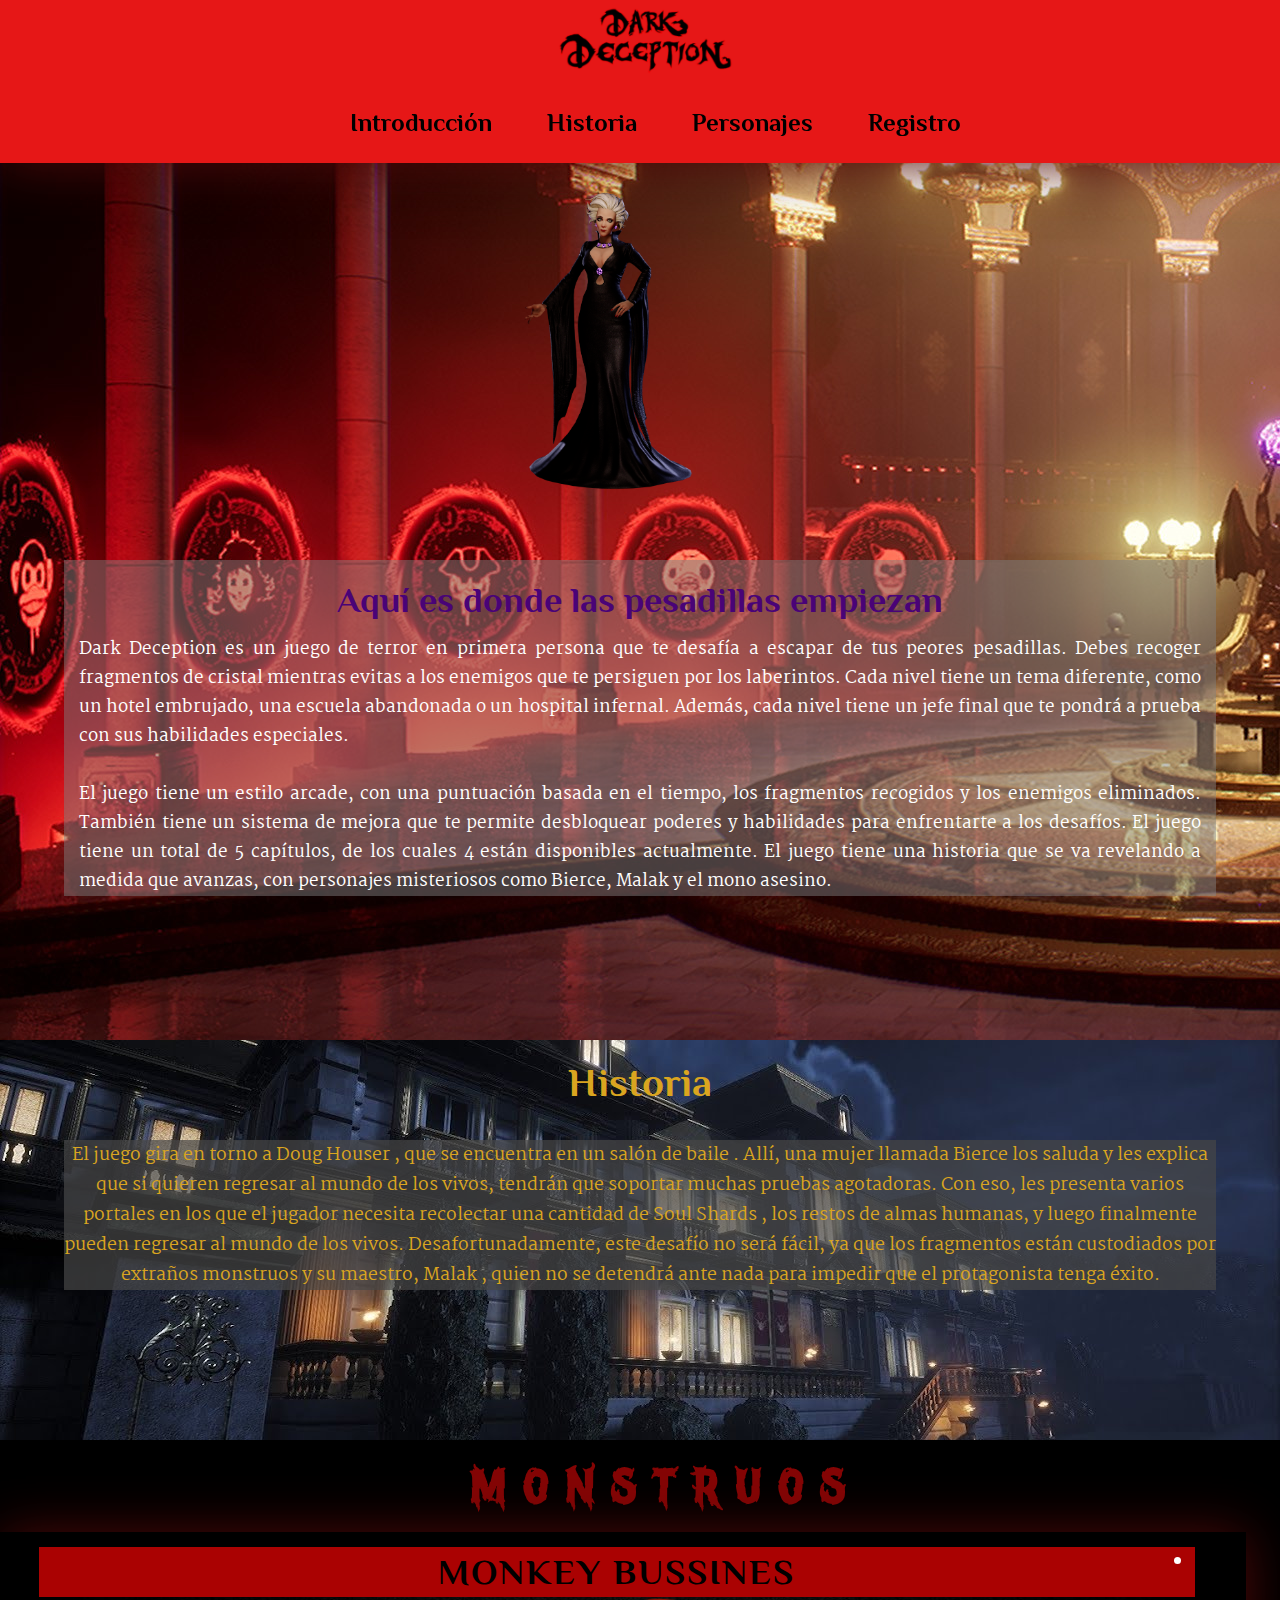
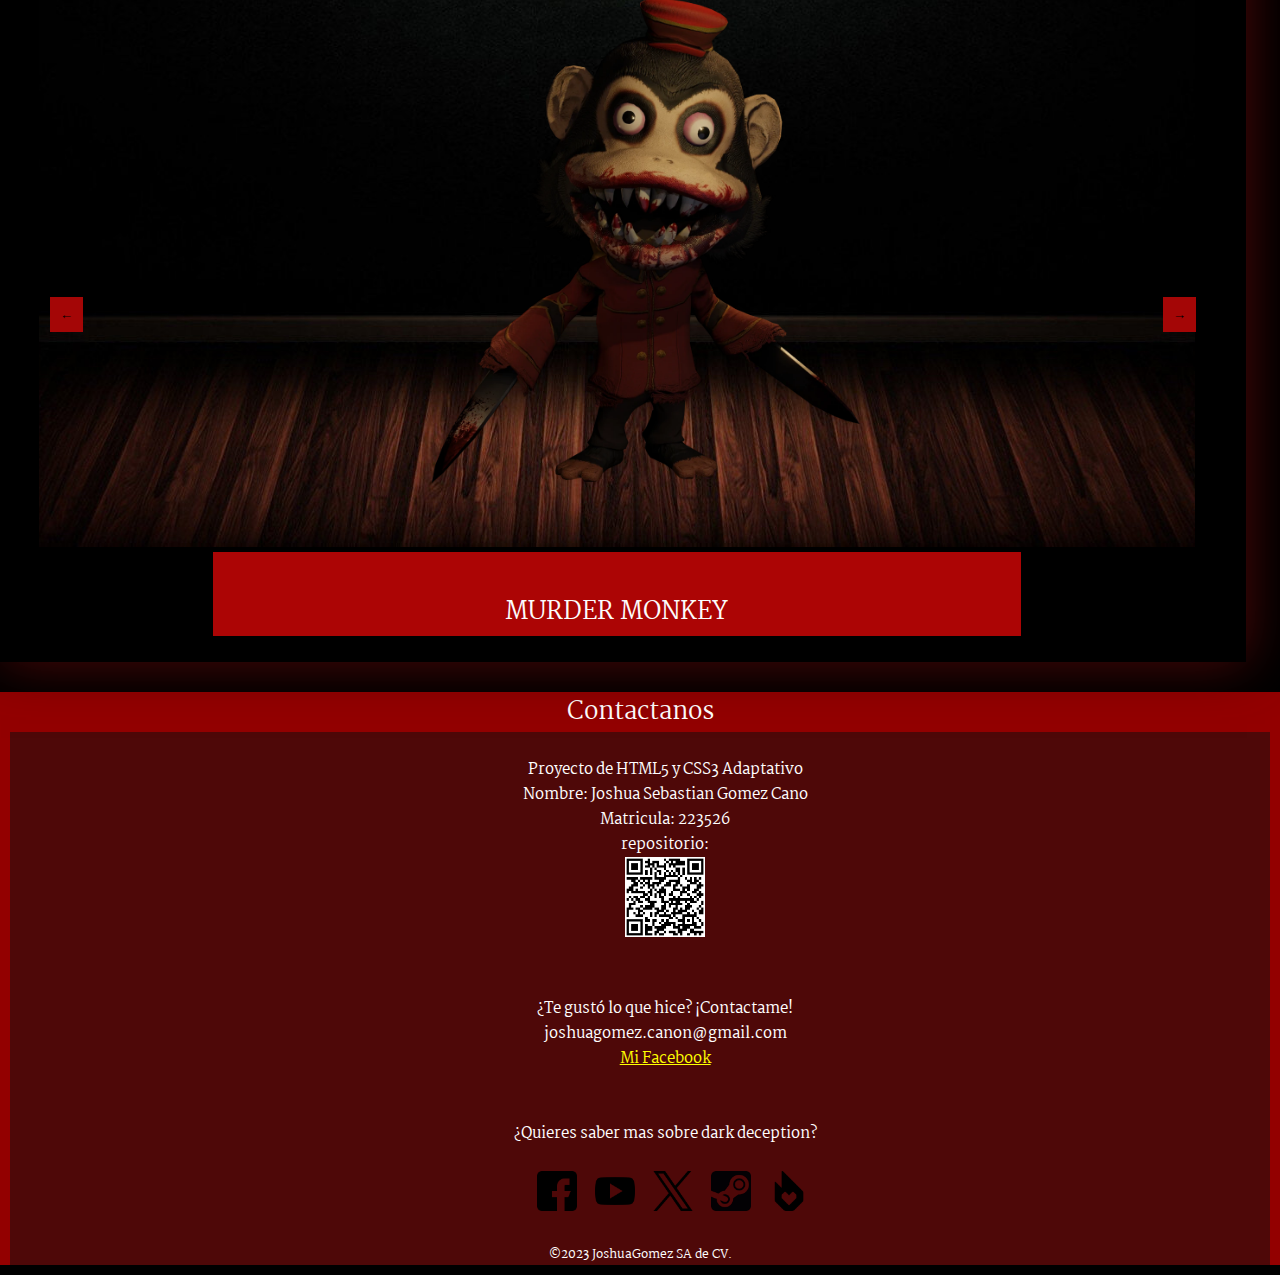
<file: index.html>
<!DOCTYPE html>
<html lang="en">
<head>
    <meta charset="UTF-8">
    <meta name="viewport" content="width=device-width, initial-scale=1.0">
    <link rel="stylesheet" href="css/estilo.css">
    <title>Proyecto DARK DECEPTION</title>
</head>
<body>
    <!--------------------------HEADER--------------------------->
    <header>
        <section id="logo">
            <a href="index.html"><img src="imagenes/logo/logo.png" alt="logo" ></a>
        </section>
        <section id="menu">
            <ul>
                <a href="#">Introducción</a>
                <a href="#info-h">Historia</a>
                <a href="#monstruos">Personajes</a>
                <a href="Login.password.hash/index.php">Registro</a>
            </ul>
        </section>
    </header>
    <!----------------------INTRO-->
    <div id="espacio"></div>
    <div id="personaje">
            <img src="imagenes/Bierce/Bierce.png" alt="bierce">
        </div>
    <section id="fondo">
    <section id="intro">
        
        <div class="intro-info">
            <h2>Aquí es donde las pesadillas empiezan</h2>
            <p class="texto-info"> Dark Deception es un juego de terror en primera persona que te desafía a escapar de tus peores pesadillas. Debes recoger fragmentos de cristal  mientras evitas a los enemigos que te persiguen por los laberintos. Cada nivel tiene un tema diferente, como un hotel embrujado, una escuela abandonada o un hospital infernal. Además, cada nivel tiene un jefe final que te pondrá a prueba con sus habilidades especiales.
                <br><br>
                El juego tiene un estilo arcade, con una puntuación basada en el tiempo, los fragmentos recogidos y los enemigos eliminados. También tiene un sistema de mejora que te permite desbloquear poderes y habilidades para enfrentarte a los desafíos. El juego tiene un total de 5 capítulos, de los cuales 4 están disponibles actualmente. El juego tiene una historia que se va revelando a medida que avanzas, con personajes misteriosos como Bierce, Malak y el mono asesino.</p>
        </div>
    </section>
    </section>
    <!-------------------------INFO HISTORIA---------->
    <section id="info-h">
        <article>
            <h3>Historia</h3>
            <p>El juego gira en torno a Doug Houser , que se encuentra en un salón de baile . Allí, una mujer llamada Bierce los saluda y les explica que si quieren regresar al mundo de los vivos, tendrán que soportar muchas pruebas agotadoras. Con eso, les presenta varios portales en los que el jugador necesita recolectar una cantidad de Soul Shards , los restos de almas humanas, y luego finalmente pueden regresar al mundo de los vivos. Desafortunadamente, este desafío no será fácil, ya que los fragmentos están custodiados por extraños monstruos y su maestro, Malak , quien no se detendrá ante nada para impedir que el protagonista tenga éxito.</p>
        </article>
    </section>
        <!-----------------------CARRUSEL----------------------------->
        <section id="espacio-carrusel">
            <h2 id="monstruos">MONSTRUOS</h2>

        <div id="carrusel">
            <ul class="slider" id="slider">

                <li id="pag-1">
                    <div class="titulo-capitulo"><h2>MONKEY BUSSINES</h2></div><br>

                    <a href="personajes/index1.html" class="boton-inf" style="text-decoration: none;"><div class="inf"><p>MURDER MONKEY</p></div></a>

                    <div class="imagen-personaje">
                        <img id="chango" src="imagenes/capitulo 1/MurderMonkey.png" width="" alt="">
                    </div>
                    
                </li>
                <li id="pag-1">
                    <div class="titulo-capitulo"><h2>ELEMENTARY EVIL</h2></div>
                    <a href="personajes/index2.html" class="boton-inf"><div class="inf"><p>AGATHA</p></div></a>
                    <div class="imagen-personaje">
                        <img id="chango" src="imagenes/capitulo 2/Agatha_1.png" width="" alt=""></div>
                        
                    
                </li>
                <li id="pag-1">
                    <div class="titulo-capitulo"><h2>DEADLY DECADENCE</h2></div>
                    <a href="personajes/index3.html" class="boton-inf"><div class="inf"><p>GOLDEN WATCHER</p></div></a>
                    <div class="imagen-personaje">
                    <img id="chango" src="imagenes/capitulo 3/gold-watcher.png" alt="">
                    </div>
                </li>

                <li id="pag-1">
                    <div class="titulo-capitulo"><h2>STRANGE SEWERS</h2></div>
                    <a href="personajes/index4.html" class="boton-inf"><div class="inf"><p>DUKIE</p></div></a>
                    <div class="imagen-personaje">
                        <img id="chango" src="imagenes/capitulo 4/dread-ducky.png" width="" alt="">
                    </div>
                    
                </li>
                <li id="pag-1">
                    <div class="titulo-capitulo"><h2>CRAZY CARNEVIL</h2></div>
                    <a href="personajes/index5.html" class="boton-inf"><div class="inf"><p>GREMLIN</p></div></a>
                    <div class="imagen-personaje">
                        <img id="chango" src="imagenes/capitulo 5/clown.png" width="" alt="">
                    </div>
                    
                </li>
                <li id="pag-1">
                    <div class="titulo-capitulo"><h2>TORMENT THERAPY</h2></div>
                    <a href="personajes/index6.html" class="boton-inf"><div class="inf"><p>REAPER NURSE</p></div></a>
                    <div class="imagen-personaje">
                        <img id="chango" src="imagenes/capitulo 6/AnyConv.com__Reaper_Nurse.png" width="" alt="">
                    </div>
                    
                </li>
                <li id="pag-1">
                    <div class="titulo-capitulo"><h2>MASCOT MATHEM</h2></div>
                    <a href="personajes/index7.html" class="boton-inf"><div class="inf"><p>JOY JOY GANG</p></div></a>
                    <div class="imagen-personaje">
                        <img id="chango" src="imagenes/capitulo 7/AnyConv.com__Joy_Joy_Gang.png" width="" alt="">
                    </div>
                    
                </li>
                <li id="pag-1">
                    <div class="titulo-capitulo"><h2>BEARLY BURIED</h2></div>
                    <a href="personajes/index8.html" class="boton-inf"><div class="inf"><p>MAMA BEAR</p></div></a>
                    <div class="imagen-personaje">
                        <img id="chango" src="imagenes/capitulo 8/AnyConv.com__Mama_Bear_(Teddies).png" width="" alt="">
                    </div>
                    
                </li>
                <li id="pag-1">
                    <div class="titulo-capitulo"><h2>HOLLIDAY HORROR</h2></div>
                    <a href="personajes/index9.html" class="boton-inf"><div class="inf"><p>MANEQUINS</p></div></a>
                    <div class="imagen-personaje">
                        <img id="chango" src="imagenes/capitulo 9/AnyConv.com__RedOnesFirstLook.png" width="" alt="">
                    </div>
                </li>
            </ul>
          
            <button class="boton izquierda" onclick="moverIzquierda()">←</button>
            <button class="boton derecha" onclick="moverDerecha()">→</button>
          </div>
          </section>
        <!------------------------------------------------------>
    </section>
    <footer>
        <div id="contactanos">Contactanos</div>
        <aside>
        <div id="div1">
            Proyecto de HTML5 y CSS3 Adaptativo <br>
            Nombre: Joshua Sebastian Gomez Cano <br>
            Matricula: 223526<br>repositorio:<br>
            <img src="imagenes/qr/qr.png" style="height: 80px; ">    
        </div>

        <div id="div2">¿Te gustó lo que hice? ¡Contactame!<br>joshuagomez.canon@gmail.com<br>
            <a id="sabermas" href="https://www.facebook.com/profile.php?id=100013036541380">Mi Facebook</a>
        </div>
        <div id="div4">¿Quieres saber mas sobre dark deception? <br><br>
            <a href="https://www.facebook.com/darkdeceptiongame/?locale=es_LA"><img src="imagenes/redes/facebook.png" alt=""></a>
            <a href="https://www.youtube.com/channel/UCKPJmHJjs4cDyToUUjOLJfg"><img src="imagenes/redes/youtube.png" alt=""></a>
            <a href="https://twitter.com/DarkDeceptionDD"><img src="imagenes/redes/x.png" alt=""></a>
            <a href="https://store.steampowered.com/app/332950/Dark_Deception/?fbclid=IwAR0ZVoW0ZQwaTEEVufn8jrDLY4392aUOYki-vE_HVtSl3wrFWeRP0wgPodk"><img src="imagenes/redes/steam.png" alt=""></a>
            <a href="https://dark-deception-game.fandom.com/wiki/Dark_Deception_Wiki?fbclid=IwAR15epkOG52gafUJiSTpFF7sPjBA2c-EZcKBz1ch6Vrplyssskk2Wok0UFQ"><img src="imagenes/redes/fandom.png" alt=""></a>
        </div>
        <div id="final">©2023 JoshuaGomez SA de CV.</div>
    </aside>
    </footer>
    <script src="js/script.js"></script>
</body>
</html>
</file>
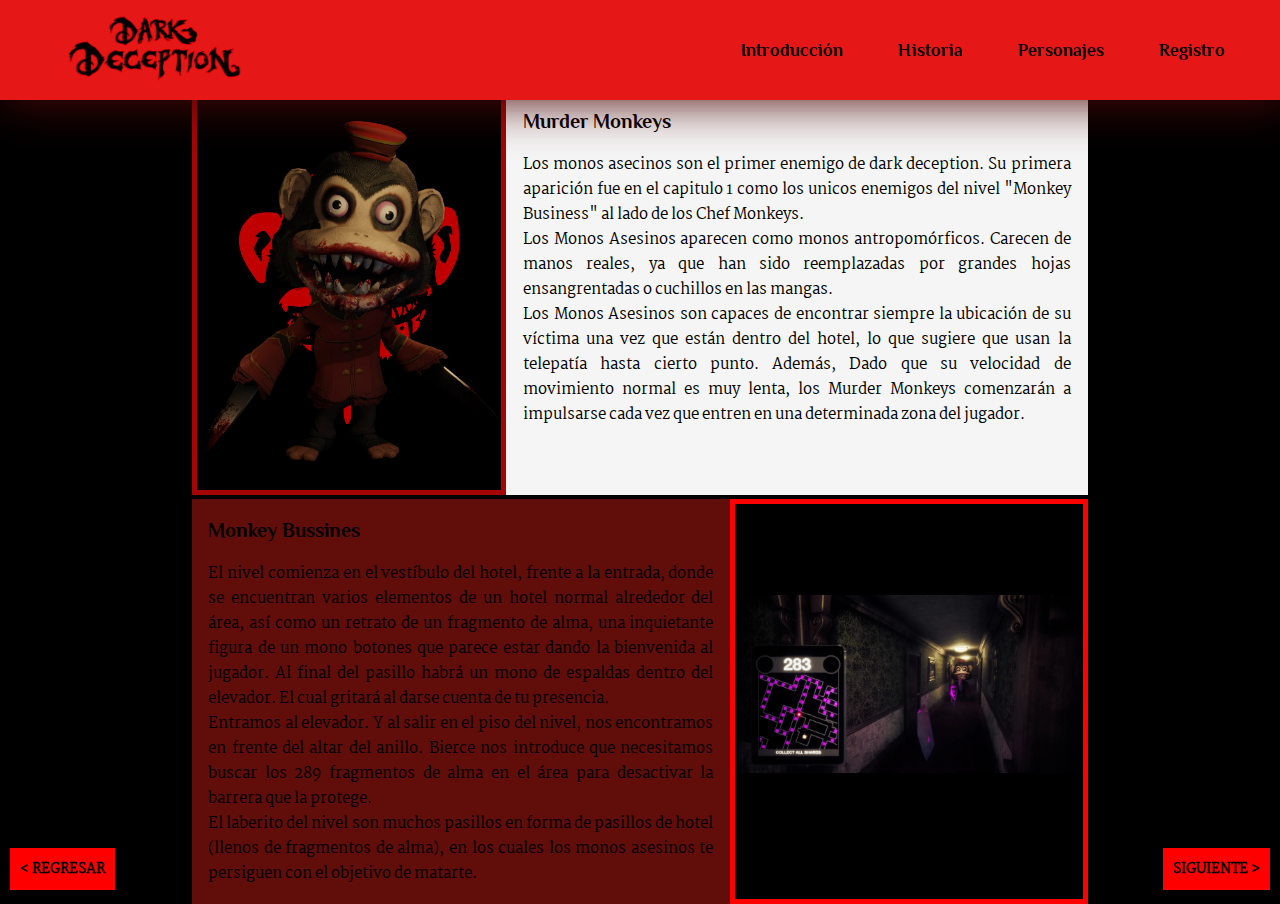
<file: personajes/index1.html>
<!DOCTYPE html>
<html lang="en">
<head>
    <meta charset="UTF-8">
    <link rel="stylesheet" href="../css/estilo2.css">
    <meta name="viewport" content="width=device-width, initial-scale=1.0">
    <title>Document</title>
</head>
<body>
    <a href="index9.html"><button id="boton-regresar">< REGRESAR</button></a>
    <a href="index2.html"><button id="boton-siguiente">SIGUIENTE ></button></a>

    <header>
        <section id="logo">
            <a href="../index.html"><img src="../imagenes/logo/logo.png" alt="logo" ></a>
        </section>
        <section id="menu">
            <ul>
                <a href="../index.html">Introducción</a>
                <a href="../index.html#info-h">Historia</a>
                <a href="../index.html#espacio-carrusel">Personajes</a>
                <a href="../Login.password.hash/index.php">Registro</a>
            </ul>
        </section>
    </header>
    <section id="area-muerta"></section>
    <section class="area-general">
        <div id="primera-parte">
            <div id="imagen1">
                <img src="../imagenes/capitulo 1/MurderMonkeyICON.png" alt="portal" id="portal">
                <img src="../imagenes/capitulo 1/MurderMonkey.png" alt="personaje" id="personaje">
            </div>
            <div id="texto1">
                <div class="texto">
                    <h3>Murder Monkeys</h3>
                    <p> Los monos asecinos son el primer enemigo de dark deception. 
                        Su primera aparición fue en el capitulo 1 como los unicos enemigos
                        del nivel "Monkey Business" al lado de los Chef Monkeys. 
                        <br>
                        Los Monos Asesinos aparecen como monos antropomórficos. Carecen de manos reales, ya que han sido reemplazadas por grandes hojas ensangrentadas o cuchillos en las mangas. 
                        <br>
                        Los Monos Asesinos son capaces de encontrar siempre la ubicación de su víctima una vez que están dentro del hotel, lo que sugiere que usan la telepatía hasta cierto punto. Además, Dado que su velocidad de movimiento normal es muy lenta, los Murder Monkeys comenzarán a impulsarse cada vez que entren en una determinada zona del jugador.
                    </p>
                </div>
            </div> 
        </div>
        <div id="segunda-parte">
            <div id="texto2">
                <div class="texto">
                    <h3>Monkey Bussines</h3>
                    <p>El nivel comienza en el vestíbulo del hotel, frente a la entrada, donde se encuentran varios elementos de un hotel normal alrededor del área, así como un retrato de un fragmento de alma, una inquietante figura de un mono botones que parece estar dando la bienvenida al jugador. Al final del pasillo habrá un mono de espaldas dentro del elevador. El cual gritará
                    al darse cuenta de tu presencia. 
                    <br>
                    Entramos al elevador. Y al salir en el piso del nivel, nos encontramos en
                    frente del altar del anillo. Bierce nos introduce que necesitamos buscar los 289 fragmentos de alma en el área para desactivar la barrera que la protege.
                    <br> 
                    El laberito del nivel son muchos pasillos en forma de pasillos de hotel (llenos de fragmentos de alma), en los cuales los monos asesinos te persiguen con el objetivo de matarte.</p>

                </div>
            </div>
            <div id="imagen2">
                <img src="../imagenes/capitulo 1/hotel.png" alt="">
            </div>
        </div>
    </section>
</body>
</html>
</file>
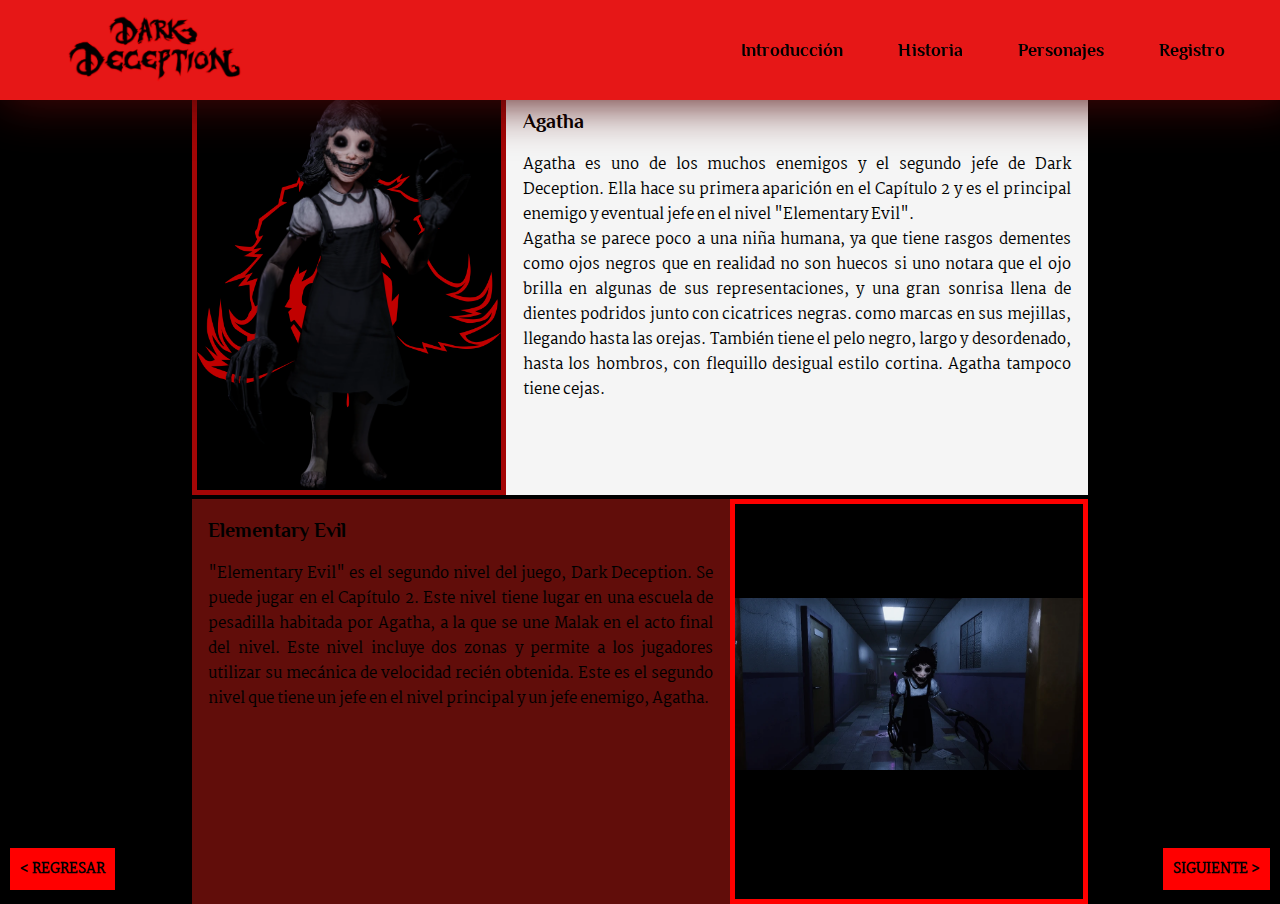
<file: personajes/index2.html>
<!DOCTYPE html>
<html lang="en">
<head>
    <meta charset="UTF-8">
    <link rel="stylesheet" href="../css/estilo2.css">
    <meta name="viewport" content="width=device-width, initial-scale=1.0">
    <title>Document</title>
</head>
<body>
    <a href="index1.html"><button id="boton-regresar">< REGRESAR </button></a>
    <a href="index3.html"><button id="boton-siguiente">SIGUIENTE ></button></a>

    <header>
        <section id="logo">
            <a href="../index.html"><img src="../imagenes/logo/logo.png" alt="logo" ></a>
        </section>
        <section id="menu">
            <ul>
                <a href="../index.html">Introducción</a>
                <a href="../index.html#info-h">Historia</a>
                <a href="../index.html#espacio-carrusel">Personajes</a>
                <a href="../Login.password.hash/index.php">Registro</a>
            </ul>
        </section>
    </header>
    <section id="area-muerta"></section>
    <section class="area-general">
        <div id="primera-parte">
            <div id="imagen1">
                <img src="../imagenes/capitulo 2/Portal_agatha_1.png" alt="">
                <img src="../imagenes/capitulo 2/Agatha_1.png" alt="">
            </div>
            <div id="texto1">
                <div class="texto">
                    <h3>Agatha</h3>
                    <p>Agatha es uno de los muchos enemigos y el segundo jefe de Dark Deception. Ella hace su primera aparición en el Capítulo 2 y es el principal enemigo y eventual jefe en el nivel "Elementary Evil".<br>
                    
                    Agatha se parece poco a una niña humana, ya que tiene rasgos dementes como ojos negros que en realidad no son huecos si uno notara que el ojo brilla en algunas de sus representaciones, y una gran sonrisa llena de dientes podridos junto con cicatrices negras. como marcas en sus mejillas, llegando hasta las orejas. También tiene el pelo negro, largo y desordenado, hasta los hombros, con flequillo desigual estilo cortina. Agatha tampoco tiene cejas.</p>
                </div>
            </div> 
        </div>
        <div id="segunda-parte">
            <div id="texto2">
                <div class="texto">
                    <h3>Elementary Evil</h3>
                    <p>"Elementary Evil" es el segundo nivel del juego, Dark Deception. Se puede jugar en el Capítulo 2. Este nivel tiene lugar en una escuela de pesadilla habitada por Agatha, a la que se une Malak en el acto final del nivel. Este nivel incluye dos zonas y permite a los jugadores utilizar su mecánica de velocidad recién obtenida. Este es el segundo nivel que tiene un jefe en el nivel principal y un jefe enemigo, Agatha.</p>
                </div>
            </div>
            <div id="imagen2">
                <img src="../imagenes/capitulo 2/elementary-evil_1.png" alt="">
            </div>
        </div>
    </section>
</body>
</html>
</file>
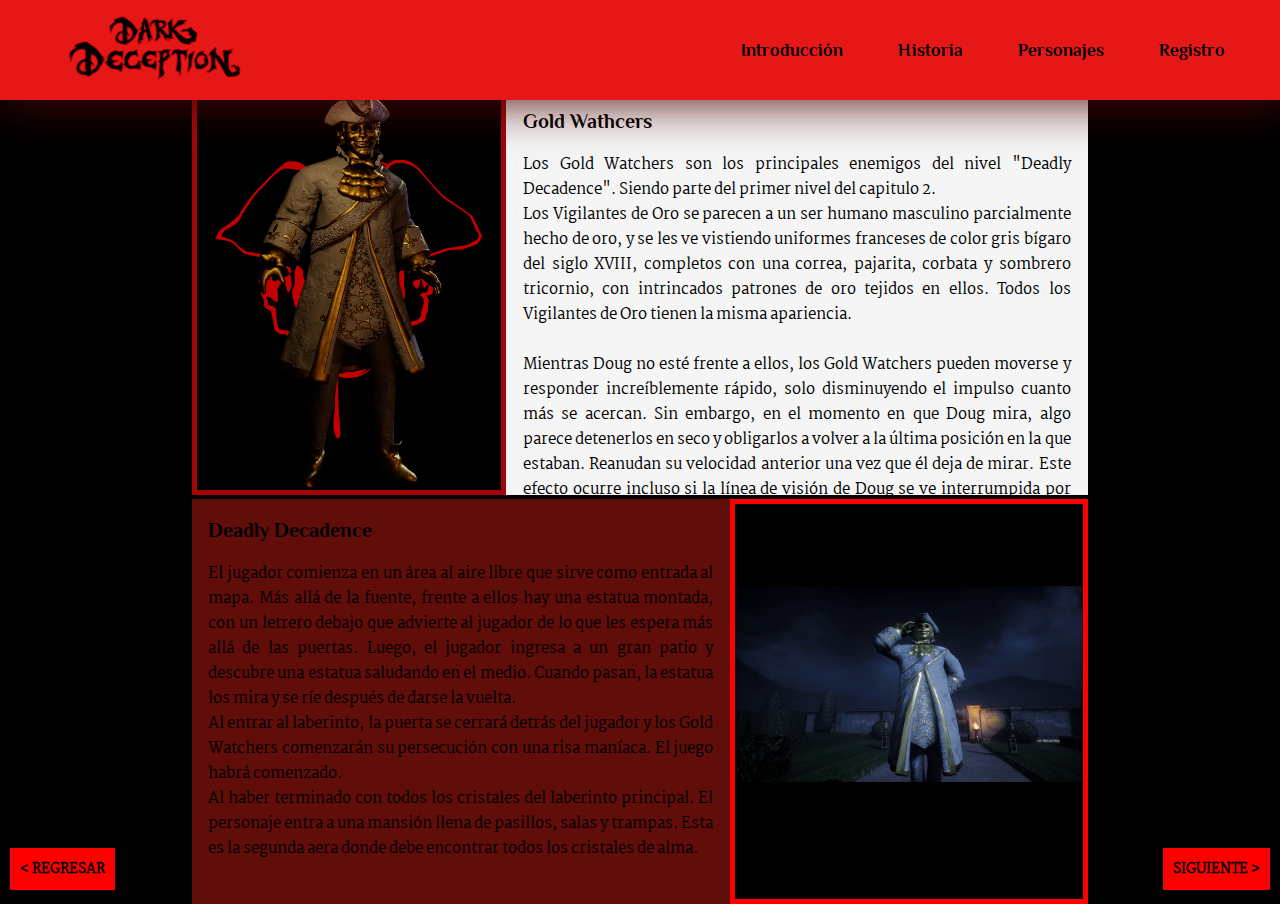
<file: personajes/index3.html>
<!DOCTYPE html>
<html lang="en">
<head>
    <meta charset="UTF-8">
    <link rel="stylesheet" href="../css/estilo2.css">
    <meta name="viewport" content="width=device-width, initial-scale=1.0">
    <title>Document</title>
</head>
<body>
    <a href="index2.html"><button id="boton-regresar">< REGRESAR </button></a>
    <a href="index4.html"><button id="boton-siguiente">SIGUIENTE ></button></a>

    <header>
        <section id="logo">
            <a href="../index.html"><img src="../imagenes/logo/logo.png" alt="logo" ></a>
        </section>
        <section id="menu">
            <ul>
                <a href="../index.html">Introducción</a>
                <a href="../index.html#info-h">Historia</a>
                <a href="../index.html#espacio-carrusel">Personajes</a>
                <a href="../Login.password.hash/index.php">Registro</a>
            </ul>
        </section>
    </header>
    <section id="area-muerta"></section>
    <section class="area-general">
        <div id="primera-parte">
            <div id="imagen1">
                <img src="../imagenes/capitulo 3/portal-statue-adapt.png" alt="">
                <img src="../imagenes/capitulo 3/gold-watcher.png">
            </div>
            <div id="texto1">
                <div class="texto">
                    <h3>Gold Wathcers</h3>
                    <p>Los Gold Watchers son los principales enemigos del nivel "Deadly Decadence". Siendo parte del primer nivel del capitulo 2.
                    <br>
                    Los Vigilantes de Oro se parecen a un ser humano masculino parcialmente hecho de oro, y se les ve vistiendo uniformes franceses de color gris bígaro del siglo XVIII, completos con una correa, pajarita, corbata y sombrero tricornio, con intrincados patrones de oro tejidos en ellos.
                    Todos los Vigilantes de Oro tienen la misma apariencia.<br>
                    <br>
                    Mientras Doug no esté frente a ellos, los Gold Watchers pueden moverse y responder increíblemente rápido, solo disminuyendo el impulso cuanto más se acercan. Sin embargo, en el momento en que Doug mira, algo parece detenerlos en seco y obligarlos a volver a la última posición en la que estaban. Reanudan su velocidad anterior una vez que él deja de mirar. Este efecto ocurre incluso si la línea de visión de Doug se ve interrumpida por una pared u otro obstáculo.
                    </div>
            </div> 
        </div>
        <div id="segunda-parte">
            <div id="texto2">
                <div class="texto">
                    <h3>Deadly Decadence</h3>
                    <p> El jugador comienza en un área al aire libre que sirve como entrada al mapa. Más allá de la fuente, frente a ellos hay una estatua montada, con un letrero debajo que advierte al jugador de lo que les espera más allá de las puertas.
                    Luego, el jugador ingresa a un gran patio y descubre una estatua saludando en el medio. Cuando pasan, la estatua los mira y se ríe después de darse la vuelta.
                <br>
                Al entrar al laberinto, la puerta se cerrará detrás del jugador y los Gold Watchers comenzarán su persecución con una risa maníaca. El juego habrá comenzado.
                <br>
                Al haber terminado con todos los cristales del laberinto principal. El personaje entra a una mansión llena de pasillos, salas y trampas. Esta es la segunda aera donde debe encontrar todos los cristales de alma.</p>
                </div>
            </div>
            <div id="imagen2">
                <img src="../imagenes/capitulo 3/gold-watcher-intro.png" alt="">
            </div>
        </div>
    </section>
</body>
</html>
</file>
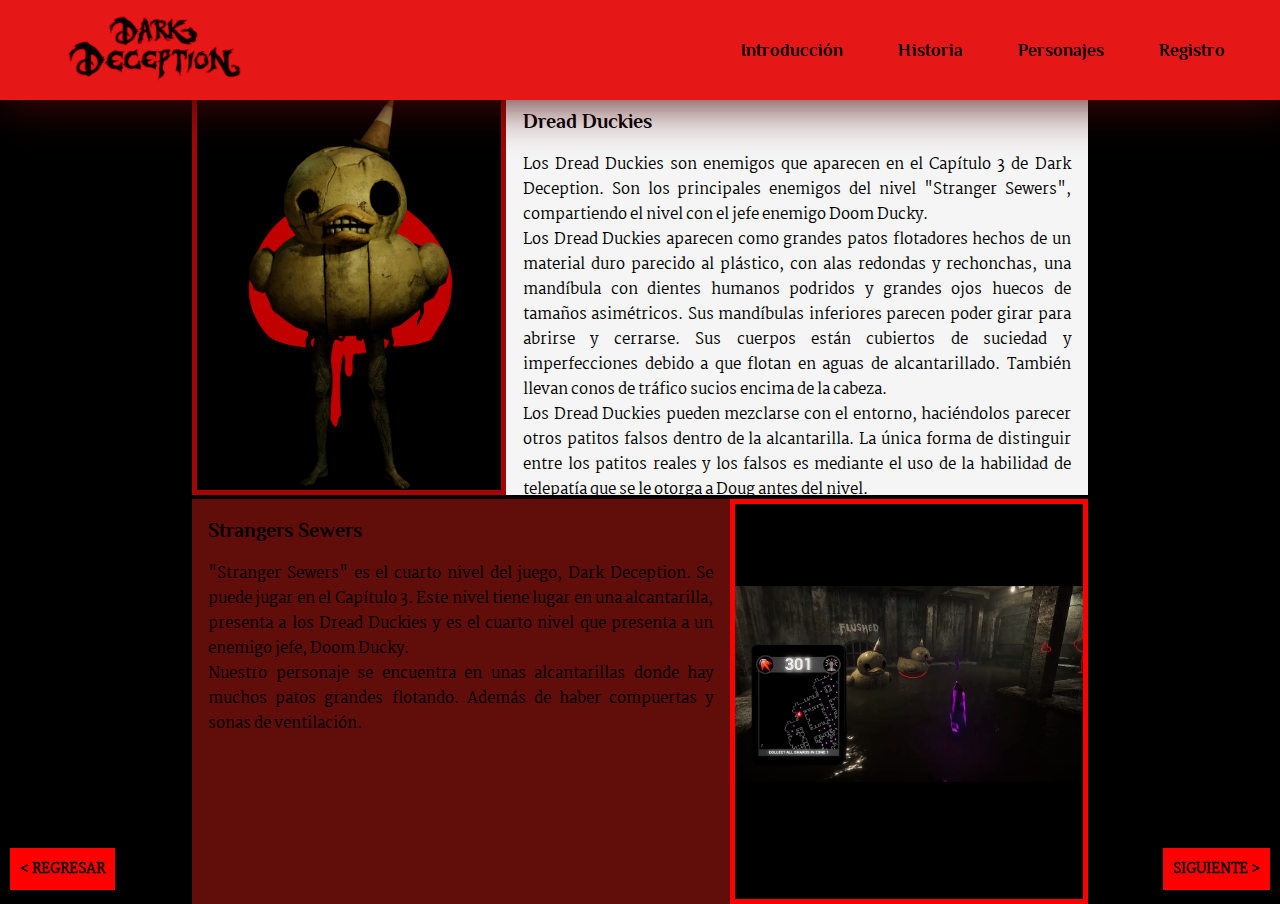
<file: personajes/index4.html>
<!DOCTYPE html>
<html lang="en">
<head>
    <meta charset="UTF-8">
    <link rel="stylesheet" href="../css/estilo2.css">
    <meta name="viewport" content="width=device-width, initial-scale=1.0">
    <title>Document</title>
</head>
<body>
    <a href="index3.html"><button id="boton-regresar">< REGRESAR </button></a>
    <a href="index5.html"><button id="boton-siguiente">SIGUIENTE ></button></a>

    <header>
        <section id="logo">
            <a href="../index.html"><img src="../imagenes/logo/logo.png" alt="logo" ></a>
        </section>
        <section id="menu">
            <ul>
                <a href="../index.html">Introducción</a>
                <a href="../index.html#info-h">Historia</a>
                <a href="../index.html#espacio-carrusel">Personajes</a>
                <a href="../Login.password.hash/index.php">Registro</a>
            </ul>
        </section>
    </header>
    <section id="area-muerta"></section>
    <section class="area-general">
        <div id="primera-parte">
            <div id="imagen1">
                <img src="../imagenes/capitulo 4/portal-ducky-adapt.png" alt="">
                <img src="../imagenes/capitulo 4/dread-ducky.png" alt="">
            </div>
            <div id="texto1">
                <div class="texto">
                    <h3>Dread Duckies</h3>
                    <p> Los Dread Duckies son enemigos que aparecen en el Capítulo 3 de Dark Deception. Son los principales enemigos del nivel "Stranger Sewers", compartiendo el nivel con el jefe enemigo Doom Ducky.
                        <br>
                        Los Dread Duckies aparecen como grandes patos flotadores hechos de un material duro parecido al plástico, con alas redondas y rechonchas, una mandíbula con dientes humanos podridos y grandes ojos huecos de tamaños asimétricos. Sus mandíbulas inferiores parecen poder girar para abrirse y cerrarse. Sus cuerpos están cubiertos de suciedad y imperfecciones debido a que flotan en aguas de alcantarillado. También llevan conos de tráfico sucios encima de la cabeza.
                        <br>
                        Los Dread Duckies pueden mezclarse con el entorno, haciéndolos parecer otros patitos falsos dentro de la alcantarilla. La única forma de distinguir entre los patitos reales y los falsos es mediante el uso de la habilidad de telepatía que se le otorga a Doug antes del nivel.
                    </p>
                </div>
            </div> 
        </div>
        <div id="segunda-parte">
            <div id="texto2">
                <div class="texto">
                    <h3>Strangers Sewers</h3>
                    <p>"Stranger Sewers" es el cuarto nivel del juego, Dark Deception. Se puede jugar en el Capítulo 3. Este nivel tiene lugar en una alcantarilla, presenta a los Dread Duckies y es el cuarto nivel que presenta a un enemigo jefe, Doom Ducky.
                        <br>
                    Nuestro personaje se encuentra en unas alcantarillas donde hay muchos
                    patos grandes flotando. Además de haber compuertas y sonas de ventilación. 
                    </p>
                </div>
            </div>
            <div id="imagen2">
                <img src="../imagenes/capitulo 4/dread-ducky-zone1.png" alt="">
            </div>
        </div>
    </section>
</body>
</html>
</file>
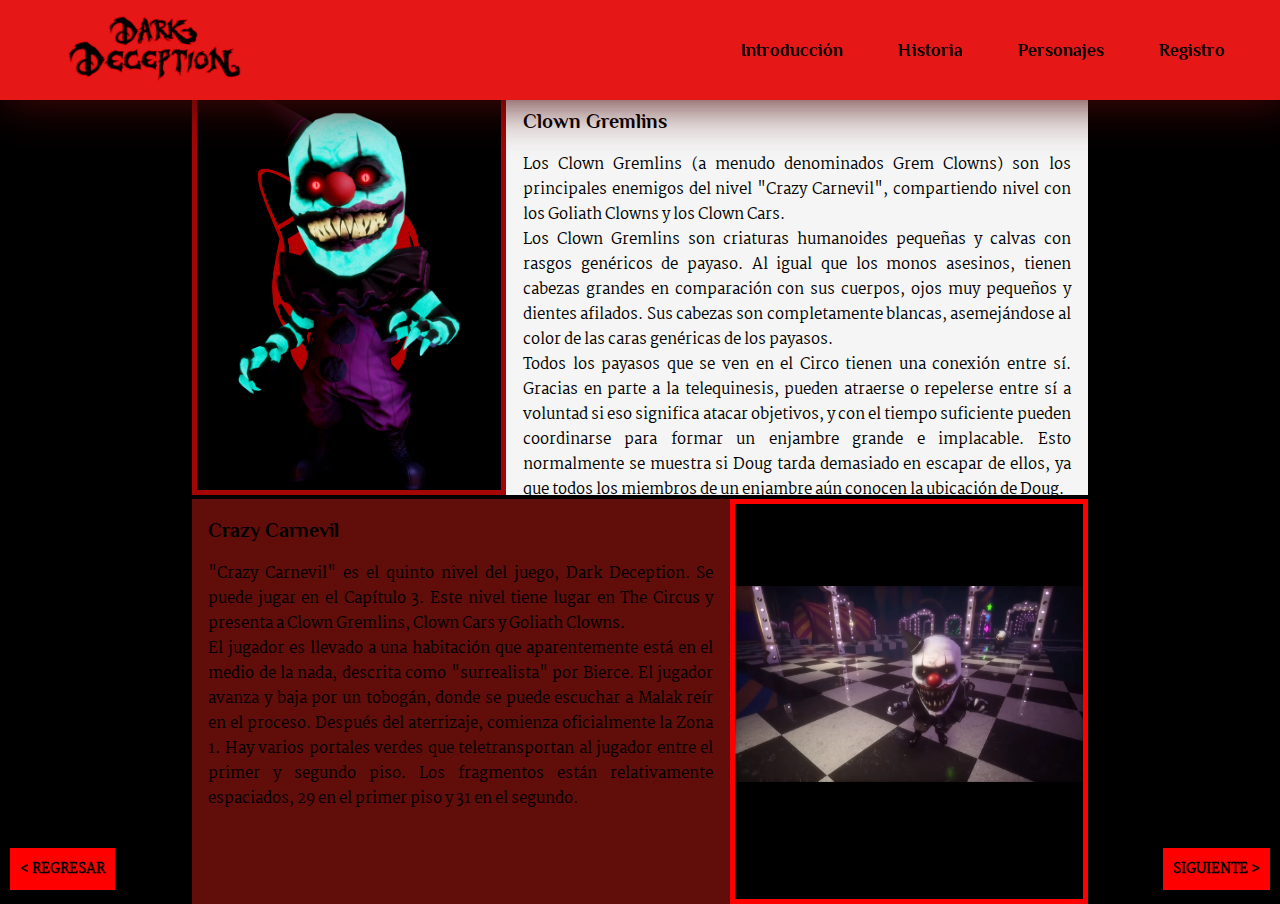
<file: personajes/index5.html>
<!DOCTYPE html>
<html lang="en">
<head>
    <meta charset="UTF-8">
    <link rel="stylesheet" href="../css/estilo2.css">
    <meta name="viewport" content="width=device-width, initial-scale=1.0">
    <title>Document</title>
</head>
<body>
    <a href="index4.html"><button id="boton-regresar">< REGRESAR </button></a>
    <a href="index6.html"><button id="boton-siguiente">SIGUIENTE ></button></a>

    <header>
        <section id="logo">
            <a href="../index.html"><img src="../imagenes/logo/logo.png" alt="logo" ></a>
        </section>
        <section id="menu">
            <ul>
                <a href="../index.html">Introducción</a>
                <a href="../index.html#info-h">Historia</a>
                <a href="../index.html#espacio-carrusel">Personajes</a>
                <a href="../Login.password.hash/index.php">Registro</a>
            </ul>
        </section>
    </header>
    <section id="area-muerta"></section>
    <section class="area-general">
        <div id="primera-parte">
            <div id="imagen1">
                <img src="../imagenes/capitulo 5/AnyConv.com__Pause_gremclown_head_adapt.png" alt="">
                <img src="../imagenes/capitulo 5/clown-gremlin-28nightmare-skin-29.png" alt="">
            </div>
            <div id="texto1">
                <div class="texto">
                    <h3>Clown Gremlins</h3>
                    <p>Los Clown Gremlins (a menudo denominados Grem Clowns) son  los principales enemigos del nivel "Crazy Carnevil", compartiendo nivel con los Goliath Clowns y los Clown Cars.<br>Los Clown Gremlins son criaturas humanoides pequeñas y calvas con rasgos genéricos de payaso. Al igual que los monos asesinos, tienen cabezas grandes en comparación con sus cuerpos, ojos muy pequeños y dientes afilados. Sus cabezas son completamente blancas, asemejándose al color de las caras genéricas de los payasos.
                        <br>
                    Todos los payasos que se ven en el Circo tienen una conexión entre sí. Gracias en parte a la telequinesis, pueden atraerse o repelerse entre sí a voluntad si eso significa atacar objetivos, y con el tiempo suficiente pueden coordinarse para formar un enjambre grande e implacable. Esto normalmente se muestra si Doug tarda demasiado en escapar de ellos, ya que todos los miembros de un enjambre aún conocen la ubicación de Doug.
                </div>
            </div> 
        </div>
        <div id="segunda-parte">
            <div id="texto2">
                <div class="texto">
                    <h3>Crazy Carnevil</h3>
                    <p>"Crazy Carnevil" es el quinto nivel del juego, Dark Deception. Se puede jugar en el Capítulo 3. Este nivel tiene lugar en The Circus y presenta a Clown Gremlins, Clown Cars y Goliath Clowns.<br>
                    
                    El jugador es llevado a una habitación que aparentemente está en el medio de la nada, descrita como "surrealista" por Bierce. El jugador avanza y baja por un tobogán, donde se puede escuchar a Malak reír en el proceso. Después del aterrizaje, comienza oficialmente la Zona 1. Hay varios portales verdes que teletransportan al jugador entre el primer y segundo piso. Los fragmentos están relativamente espaciados, 29 en el primer piso y 31 en el segundo.
                    </p>
                </div>
            </div>
            <div id="imagen2">
                <img src="../imagenes/capitulo 5/zona1.png" alt="">
            </div>
        </div>
    </section>
</body>
</html>
</file>
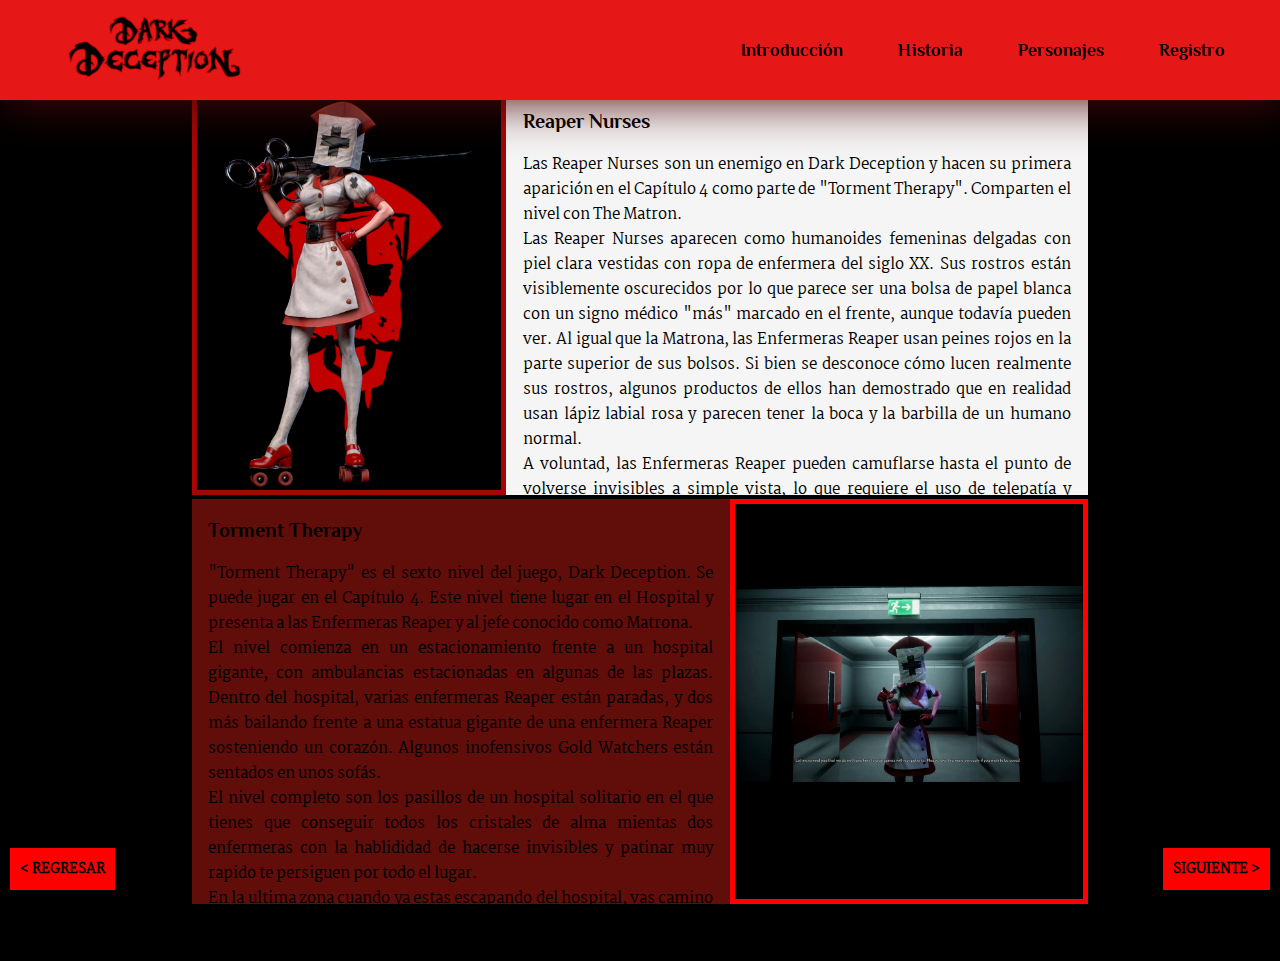
<file: personajes/index6.html>
<!DOCTYPE html>
<html lang="en">
<head>
    <meta charset="UTF-8">
    <link rel="stylesheet" href="../css/estilo2.css">
    <meta name="viewport" content="width=device-width, initial-scale=1.0">
    <title>Document</title>
</head>
<body>
    <a href="index5.html"><button id="boton-regresar">< REGRESAR </button></a>
    <a href="index7.html"><button id="boton-siguiente">SIGUIENTE ></button></a>

    <header>
        <section id="logo">
            <a href="../index.html"><img src="../imagenes/logo/logo.png" alt="logo" ></a>
        </section>
        <section id="menu">
            <ul>
                <a href="../index.html">Introducción</a>
                <a href="../index.html#info-h">Historia</a>
                <a href="../index.html#espacio-carrusel">Personajes</a>
                <a href="../Login.password.hash/index.php">Registro</a>
            </ul>
        </section>
    </header>
    <section id="area-muerta"></section>
    <section class="area-general">
        <div id="primera-parte">
            <div id="imagen1">
                <img src="../imagenes/capitulo 6/AnyConv.com__Portal_Reaper_Nurse.png" alt="">
                <img src="../imagenes/capitulo 6/AnyConv.com__Reaper_Nurse.png" alt="">
            </div>
            <div id="texto1">
                <div class="texto">
                    <h3>Reaper Nurses</h3>
                    <p>
                        Las Reaper Nurses son un enemigo en Dark Deception y hacen su primera aparición en el Capítulo 4 como parte de "Torment Therapy". Comparten el nivel con The Matron.<br>
                        Las Reaper Nurses aparecen como humanoides femeninas delgadas con piel clara vestidas con ropa de enfermera del siglo XX. Sus rostros están visiblemente oscurecidos por lo que parece ser una bolsa de papel blanca con un signo médico "más" marcado en el frente, aunque todavía pueden ver. Al igual que la Matrona, las Enfermeras Reaper usan peines rojos en la parte superior de sus bolsos. Si bien se desconoce cómo lucen realmente sus rostros, algunos productos de ellos han demostrado que en realidad usan lápiz labial rosa y parecen tener la boca y la barbilla de un humano normal.<br>
                        A voluntad, las Enfermeras Reaper pueden camuflarse hasta el punto de volverse invisibles a simple vista, lo que requiere el uso de telepatía y revelar fragmentos para ayudar a detectarlas. Sin embargo, las enfermeras no pueden ocultar los efectos creados al moverse, como efectos de sonido y huellas de patines.
                    </p>
                </div>
            </div> 
        </div>
        <div id="segunda-parte">
            <div id="texto2">
                <div class="texto">
                    <h3>Torment Therapy</h3>
                    <p>"Torment Therapy" es el sexto nivel del juego, Dark Deception. Se puede jugar en el Capítulo 4. Este nivel tiene lugar en el Hospital y presenta a las Enfermeras Reaper y al jefe conocido como Matrona.<br>
                    El nivel comienza en un estacionamiento frente a un hospital gigante, con ambulancias estacionadas en algunas de las plazas. Dentro del hospital, varias enfermeras Reaper están paradas, y dos más bailando frente a una estatua gigante de una enfermera Reaper sosteniendo un corazón. Algunos inofensivos Gold Watchers están sentados en unos sofás.<br>
                    El nivel completo son los pasillos de un hospital solitario en el que tienes que conseguir todos los cristales de alma mientas dos enfermeras con la hablididad de hacerse invisibles y patinar muy rapido te persiguen por todo el lugar.<br> En la ultima zona cuando ya estas escapando del hospital, vas camino al primer hospital donde te encerraron mientras saltas entre ambulancias mientras la matrona te persigue. 

                    </p>
                </div>
            </div>
            <div id="imagen2">
                <img src="../imagenes/capitulo 6/AnyConv.com__Reaper_Nurse_Warn.png" alt="">
            </div>
        </div>
    </section>
</body>
</html>
</file>
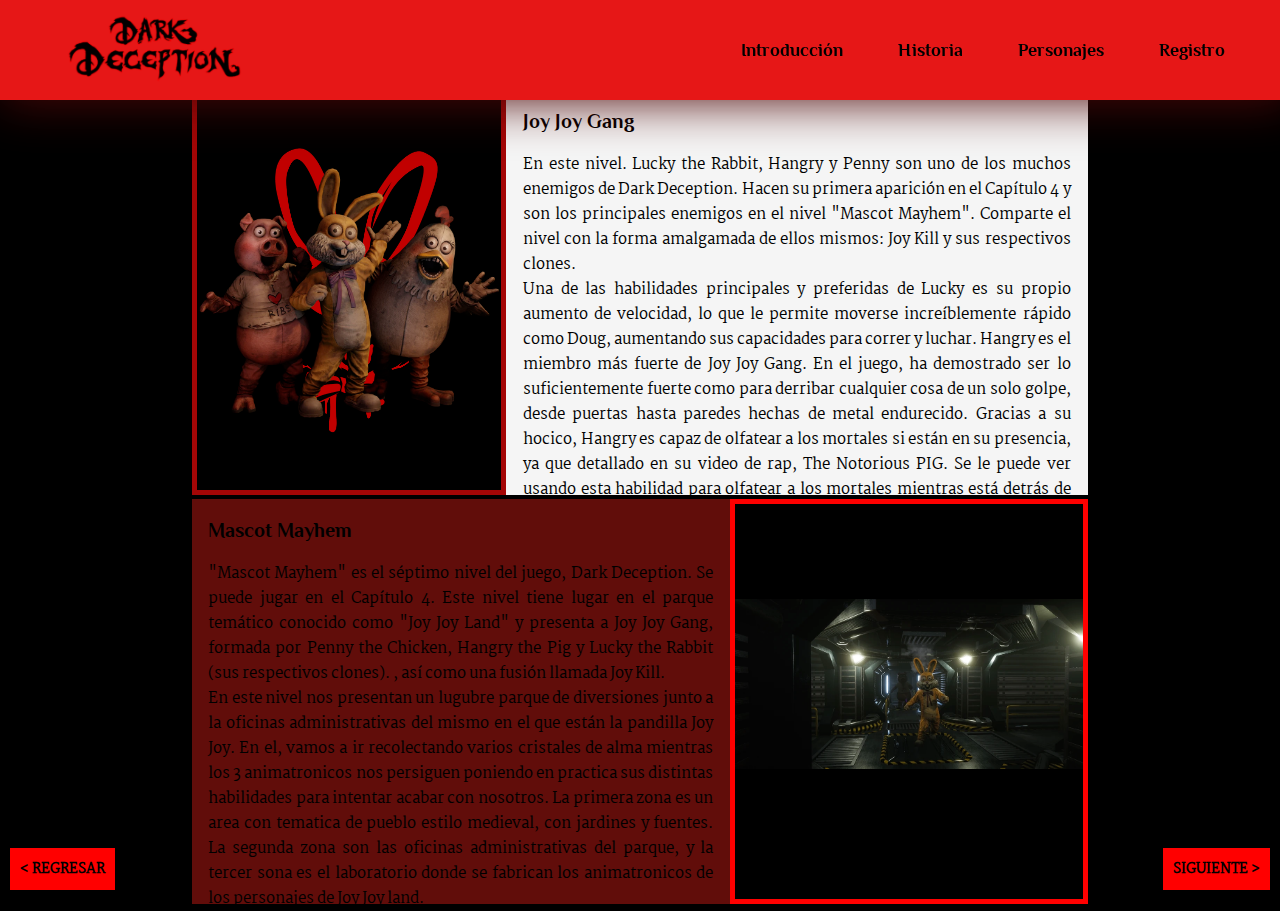
<file: personajes/index7.html>
<!DOCTYPE html>
<html lang="en">
<head>
    <meta charset="UTF-8">
    <link rel="stylesheet" href="../css/estilo2.css">
    <meta name="viewport" content="width=device-width, initial-scale=1.0">
    <title>Document</title>
</head>
<body>
    <a href="index6.html"><button id="boton-regresar">< REGRESAR </button></a>
    <a href="index8.html"><button id="boton-siguiente">SIGUIENTE ></button></a>

    <header>
        <section id="logo">
            <a href="../index.html"><img src="../imagenes/logo/logo.png" alt="logo" ></a>
        </section>
        <section id="menu">
            <ul>
                <a href="../index.html">Introducción</a>
                <a href="../index.html#info-h">Historia</a>
                <a href="../index.html#espacio-carrusel">Personajes</a>
                <a href="../Login.password.hash/index.php">Registro</a>
            </ul>
        </section>
    </header>
    <section id="area-muerta"></section>
    <section class="area-general">
        <div id="primera-parte">
            <div id="imagen1">
                <img src="../imagenes/capitulo 7/AnyConv.com__New_Portal_mascot_adapt.png" alt="">
                <img src="../imagenes/capitulo 7/AnyConv.com__Joy_Joy_Gang.png" alt="">
            </div>
            <div id="texto1">
                <div class="texto">
                    <h3>Joy Joy Gang</h3>
                    <p>En este nivel. Lucky the Rabbit, Hangry y Penny son uno de los muchos enemigos de Dark Deception. Hacen su primera aparición en el Capítulo 4 y son los principales enemigos en el nivel "Mascot Mayhem". Comparte el nivel con la forma amalgamada de ellos mismos: Joy Kill y sus respectivos clones.
                    <br>
                    Una de las habilidades principales y preferidas de Lucky es su propio aumento de velocidad, lo que le permite moverse increíblemente rápido como Doug, aumentando sus capacidades para correr y luchar. Hangry es el miembro más fuerte de Joy Joy Gang. En el juego, ha demostrado ser lo suficientemente fuerte como para derribar cualquier cosa de un solo golpe, desde puertas hasta paredes hechas de metal endurecido. Gracias a su hocico, Hangry es capaz de olfatear a los mortales si están en su presencia, ya que detallado en su video de rap, The Notorious PIG. Se le puede ver usando esta habilidad para olfatear a los mortales mientras está detrás de las paredes, lo que le permite detectar a Doug incluso si usa el poder Vanish. Penny es capaz de invocar huevos y lanzarlos rápidamente, aturdiendo a cualquiera que golpee. Se recomienda no permanecer en línea recta ya que sus huevos irán en dirección recta durante algún tiempo. Al agitar los brazos, Penny puede volar del suelo como un pájaro extraño. A menudo usa dos formas de esta habilidad, la más común es simplemente flotar del suelo durante unos segundos, aumentando su velocidad a la velocidad normal de Lucky.
                    </p>
                </div>
            </div> 
        </div>
        <div id="segunda-parte">
            <div id="texto2">
                <div class="texto">
                    <h3>Mascot Mayhem</h3>
                    <p>"Mascot Mayhem" es el séptimo nivel del juego, Dark Deception. Se puede jugar en el Capítulo 4. Este nivel tiene lugar en el parque temático conocido como "Joy Joy Land" y presenta a Joy Joy Gang, formada por Penny the Chicken, Hangry the Pig y Lucky the Rabbit (sus respectivos clones). , así como una fusión llamada Joy Kill.
                    <br>
                    En este nivel nos presentan un lugubre parque de diversiones junto a la oficinas administrativas del mismo en el que están la pandilla Joy Joy. En el, vamos a ir recolectando varios cristales de alma mientras los 3 animatronicos nos persiguen poniendo en practica sus distintas habilidades para intentar acabar con nosotros. La primera zona es un area con tematica de pueblo estilo medieval, con jardines y fuentes. La segunda zona son las oficinas administrativas del parque, y la tercer sona es el laboratorio donde se fabrican los animatronicos de los personajes de Joy Joy land.  
                    </p>
                </div>
            </div>
            <div id="imagen2">
                <img src="../imagenes/capitulo 7/AnyConv.com__E3JmA6TVkAAQpv1.png" alt="">
            </div>
        </div>
    </section>
</body>
</html>
</file>
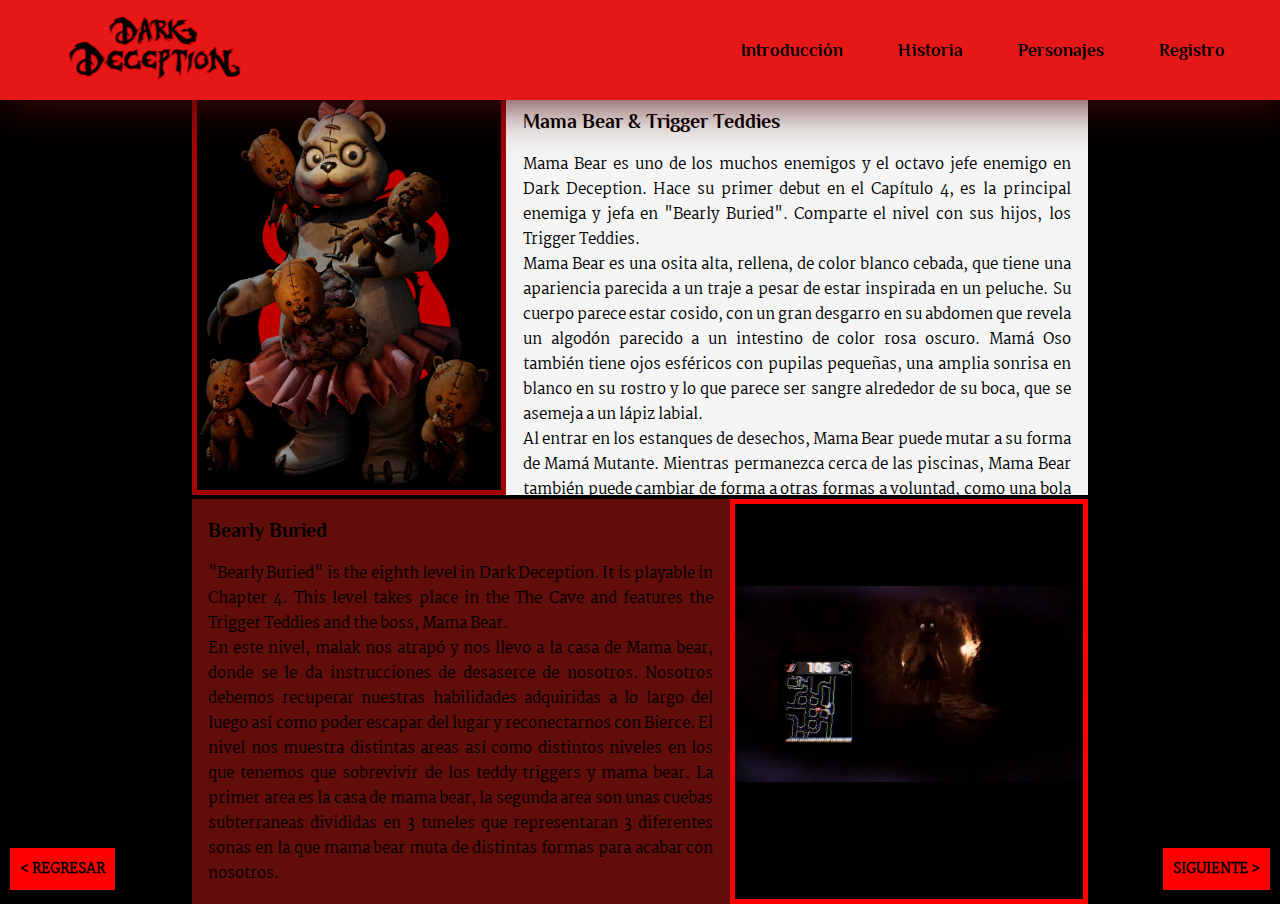
<file: personajes/index8.html>
<!DOCTYPE html>
<html lang="en">
<head>
    <meta charset="UTF-8">
    <link rel="stylesheet" href="../css/estilo2.css">
    <meta name="viewport" content="width=device-width, initial-scale=1.0">
    <title>Document</title>
</head>
<body>
    <a href="index7.html"><button id="boton-regresar">< REGRESAR </button></a>
    <a href="index9.html"><button id="boton-siguiente">SIGUIENTE ></button></a>

    <header>
        <section id="logo">
            <a href="../index.html"><img src="../imagenes/logo/logo.png" alt="logo" ></a>
        </section>
        <section id="menu">
            <ul>
                <a href="../index.html">Introducción</a>
                <a href="../index.html#info-h">Historia</a>
                <a href="../index.html#espacio-carrusel">Personajes</a>
                <a href="../Login.password.hash/index.php">Registro</a>
            </ul>
        </section>
    </header>
    <section id="area-muerta"></section>
    <section class="area-general">
        <div id="primera-parte">
            <div id="imagen1">
                <img src="../imagenes/capitulo 8/AnyConv.com__Portal_mama.png" alt="">
                <img src="../imagenes/capitulo 8/AnyConv.com__Mama_Bear_(Teddies).png" alt="">
            </div>
            <div id="texto1">
                <div class="texto">
                    <h3>Mama Bear & Trigger Teddies</h3>
                    <p>Mama Bear es uno de los muchos enemigos y el octavo jefe enemigo en Dark Deception. Hace su primer debut en el Capítulo 4, es la principal enemiga y jefa en "Bearly Buried". Comparte el nivel con sus hijos, los Trigger Teddies.<br>Mama Bear es una osita alta, rellena, de color blanco cebada, que tiene una apariencia parecida a un traje a pesar de estar inspirada en un peluche. Su cuerpo parece estar cosido, con un gran desgarro en su abdomen que revela un algodón parecido a un intestino de color rosa oscuro. Mamá Oso también tiene ojos esféricos con pupilas pequeñas, una amplia sonrisa en blanco en su rostro y lo que parece ser sangre alrededor de su boca, que se asemeja a un lápiz labial.<br>
                    Al entrar en los estanques de desechos, Mama Bear puede mutar a su forma de Mamá Mutante. Mientras permanezca cerca de las piscinas, Mama Bear también puede cambiar de forma a otras formas a voluntad, como una bola con púas, una cabeza de gran tamaño y un cuerpo con un apéndice en el brazo.
                    </p>
                </div>
            </div> 
        </div>
        <div id="segunda-parte">
            <div id="texto2">
                <div class="texto">
                    <h3>Bearly Buried</h3>
                    <p>"Bearly Buried" is the eighth level in Dark Deception. It is playable in Chapter 4. This level takes place in the The Cave and features the Trigger Teddies and the boss, Mama Bear.<br>En este nivel, malak nos atrapó y nos llevo a la casa de Mama bear, donde se le da instrucciones de desaserce de nosotros. Nosotros debemos recuperar nuestras habilidades adquiridas a lo largo del luego así como poder escapar del lugar y reconectarnos con Bierce. El nivel nos muestra distintas areas así como distintos niveles en los que tenemos que sobrevivir de los teddy triggers y mama bear. La primer area es la casa de mama bear, la segunda area son unas cuebas subterraneas divididas en 3 tuneles que representaran 3 diferentes sonas en la que mama bear muta de distintas formas para acabar con nosotros. 
                    </p>
                </div>
            </div>
            <div id="imagen2">
                <img src="../imagenes/capitulo 8/AnyConv.com__Mama_Bear_Act2.png" alt="">
            </div>
        </div>
    </section>
</body>
</html>
</file>
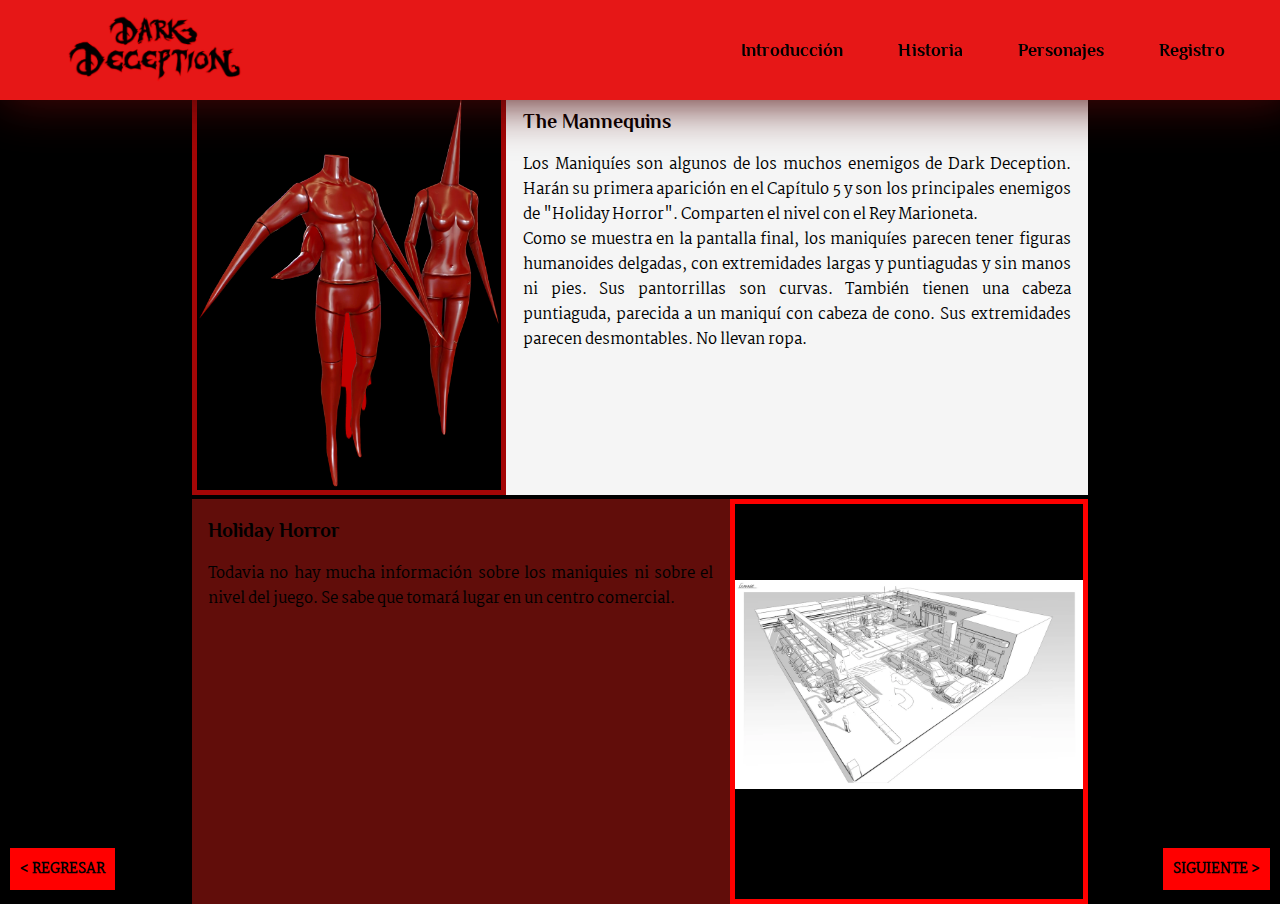
<file: personajes/index9.html>
<!DOCTYPE html>
<html lang="en">
<head>
    <meta charset="UTF-8">
    <link rel="stylesheet" href="../css/estilo2.css">
    <meta name="viewport" content="width=device-width, initial-scale=1.0">
    <title>Document</title>
</head>
<body>
    <a href="index8.html"><button id="boton-regresar">< REGRESAR</button></a>
    <a href="index1.html"><button id="boton-siguiente">SIGUIENTE ></button></a>

    <header>
        <section id="logo">
            <a href="../index.html"><img src="../imagenes/logo/logo.png" alt="logo" ></a>
        </section>
        <section id="menu">
            <ul>
                <a href="../index.html">Introducción</a>
                <a href="../index.html#info-h">Historia</a>
                <a href="../index.html#espacio-carrusel">Personajes</a>
                <a href="../Login.password.hash/index.php">Registro</a>
            </ul>
        </section>
    </header>
    <section id="area-muerta"></section>
    <section class="area-general">
        <div id="primera-parte">
            <div id="imagen1">
                <img src="../imagenes/capitulo 9/AnyConv.com__M_00_Portal_Mannequin_adapt.png" alt="portal" id="portal">
                <img src="../imagenes/capitulo 9/AnyConv.com__RedOnesFirstLook.png" alt="personaje" id="personaje">
            </div>
            <div id="texto1">
                <div class="texto">
                    <h3>The Mannequins</h3>
                    <p>Los Maniquíes son algunos de los muchos enemigos de Dark Deception. Harán su primera aparición en el Capítulo 5 y son los principales enemigos de "Holiday Horror". Comparten el nivel con el Rey Marioneta.
                        <br>Como se muestra en la pantalla final, los maniquíes parecen tener figuras humanoides delgadas, con extremidades largas y puntiagudas y sin manos ni pies. Sus pantorrillas son curvas. También tienen una cabeza puntiaguda, parecida a un maniquí con cabeza de cono. Sus extremidades parecen desmontables. No llevan ropa.
                    </p>
                </div>
            </div> 
        </div>
        <div id="segunda-parte">
            <div id="texto2">
                <div class="texto">
                    <h3>Holiday Horror</h3>
                    <p>Todavia no hay mucha información sobre los maniquies ni sobre el nivel del juego. Se sabe que tomará lugar en un centro comercial.</p>
                </div>
            </div>
            <div id="imagen2">
                <img src="../imagenes/capitulo 9/sentro-comercial.png" alt="centro comercial">
            </div>
        </div>
    </section>
</body>
</html>
</file>
<file: css/estilo.css>
*{margin: 0; padding: 0;}

body{ background: #000000; 
    font-size: 24px;
    color: white;
    background-image: url(../imagenes/fondos/fondo.jpg);
    background-repeat: no-repeat;
    background-attachment: relative;
}


#fondo{
    height: 100%; width: 100%;
    min-height: 1100px;
    z-index: -10;
    background-repeat: no-repeat;
    background-attachment: relative;
}


header{
    width: 100%;
    height: 10%;
    background: #e61717;
    box-shadow: 1px 1px 50px #4e0808;
    position: fixed;
    display: flex;
    justify-content: space-between;
    align-items: center;
    padding: 5px 5px;
    z-index: 2;

}

#menu{
    text-size-adjust: 30%;
    margin-right: 30px;
    justify-content: space-between;
}

#menu ul {
    list-style: none;
    padding: 0px;
    margin: 0px;
    display: flex;

}

#menu ul a{
    color: #000;
    text-decoration: none;
    font: 16px;
    padding: 27px 30px 27px 25px;
    margin-right: 0px;
    font-family: Philosopher;
}

#menu ul a:hover{
    background-color: rgba(82, 0, 0, 0.288);
}

#logo img{
    height: 70px;
    padding-left: 60px;
    padding-top: 50;

}
/*---------------------------------------PRIMERA PARTE INTRODUCCIÓN---------------------------*/
#intro{
    height: 100%;
}

#personaje img{
    width: 100%;
    max-width: 30%;
    min-width: 30%;
    height: 100%;
    margin-left: 170px;
    margin-top: 150px;
    float: left;
    z-index: -1;
    position: absolute;
    object-fit: contain;
    
}

.intro-info{ 
    height: 45%;
    width: 50%;
    background-color: rgba(128, 128, 128, 0.486);
    margin-top: 240px;
    margin-right: 3%;
    position: relative;
    z-index: 0;
    float: right;
}

.intro-info h2{
    color: rgb(73, 3, 119);
    text-align: center;
    padding-top: 20px;
    font-family: Philosopher;
    
}


.texto-info{
    color: white;
    margin: 10px 50px 50px 50px;
    text-align: justify;
    font-family: Martel;
    font-size: 19px;
    
}
/*-----------------------------------------------SEGNDA PARTE INFORMACION-----------*/
#info-h{
    background-image: url(../imagenes/fondos/mansionGW.jpg);
    background-repeat: no-repeat;
    background-attachment: relative;
    background-size: cover ;
    background-position: center;
}

#info-h article{
    height: 400px;
    z-index: 1;
}

#info-h article h3{
    color: goldenrod;
    text-align: center;
    margin-top: -20px;
    padding: 20px;
    font-family: Philosopher;
    font-size: 60px;
}

#info-h article p {
    width: 50%;
    margin-left: 25%;
    color: goldenrod;
    text-align: center;
    background-color: rgba(71, 71, 71, 0.705);
    font-family: Martel;
    font-size: 20px;
}

/*-----------------------------------------------------CARRUSEL----------------------*/

#carrusel {
    margin: auto;
    background: #000; 
    width: 80%;
    padding: 30px;
    position: relative;
    box-shadow: 1px 1px 50px #4e0808;
}

ul.slider {
    position: relative;
    margin-left: 2%;
    width: 95%;
    height: 700px;
    display: flex;
    overflow: hidden;
}

ul.slider li {
    position: relative;
    flex: none;
    width: 100%;
    height: inherit;
    transition: transform 0.5s ease-in-out;
    background-image: url(../imagenes/fondos/fondopiso.jpg);
    background-repeat: no-repeat;
    background-position-y: 150%;
    float: left;
}

ul.slider li img {
    margin-left: 5%;
    width: 95%;
    height: 100%;
    object-fit: contain; 
}

.boton {
    position: absolute;
    top: 50%;
    background-color: #a40606;
    border: none;
    padding: 10px;
    cursor: pointer;
}

.boton.izquierda {
    left: 4%;
}

.boton.derecha {
    right: 4%;
}

/*------------------------------------------------CONTENIDO CARRUSEL -----------------------------*/
#espacio-carrusel {
    width: 100%;
}

#monstruos{
    color: rgb(133, 5, 5);
    font-size: 50px;
    text-align: center;
    padding: 20px;
    font-family: Devil;
    letter-spacing: 20px;
}

.titulo-capitulo {
    height: 50px;
    width: 100%;
    background: rgb(170, 2, 2);
    float: left;
    text-align: center;
    
}

.titulo-capitulo h2 {
    color: black;
    padding: 5px;
    font-family: Philosopher;
    letter-spacing: 2px;
}

.imagen-personaje {
    width: 100%;
    height: 70%;
    float: left;
}

#chango {
    margin-right: 2%;
    width: 95%;
    height: 100%;
    z-index: 1;
}
.inf{
    background: rgb(172, 5, 5);
    position: absolute;
    margin-left: 40%;
    margin-top: 40%;
    z-index: 2;
    float: left;
    height: 10%; width: 25%;
}

.inf p{
    text-align: center;
    padding: 5%;
    font-family: Martel;
}

.boton-inf{
    color: rgb(252, 252, 252);
}

.inf:hover{
    color: black;
    background-color: #4e0808;
    background-image: url(../imagenes/fondos/logomalus.png);
    background-size: 200px;
    background-repeat: no-repeat;
    background-position: 80px;

}
/*----FOOTER----*/
footer{
    width: 100%;
    height: 10%;
    background: #930000;
    margin: auto;
    margin-top: 30px;
    margin-bottom: 0;
    font-family: Martel;
}

aside{
    background: #4e0808;
    margin-left: 10px;
    margin-right: 10px;
    margin-bottom: 10px;
}
#div1{
    text-align: center;
    width: 29%;
    font-size: 15px;
    display: inline-block;
    margin: 2%;
}

#div2{
    text-align: center;
    width: 29%;
    font-size: 15px;
    display: inline-block;
    margin: 2%;
}

#div4{
    text-align: center;
    width: 27%;
    font-size: 15px;
    display: inline-block;
    margin: 2%;
}

#div4 img{
    width: 40px;
    padding-left: 15px;
}

#contactanos{
    text-align: center;
}

#final{
    font-size: 12px;
    text-align: center;
}
#sabermas{
    color: yellow;
}
/*-------------------------FONTS--------------------------------------*/
@font-face {
    font-family: Martel;
    src: url(../fonts/Martel-Regular.ttf);
}

@font-face{
    font-family: Devil;
    src: url(../fonts/Devils\ Crew.otf);
}

@font-face{
    font-family: Philosopher;
    src: url(../fonts/Philosopher-Bold.ttf);
}
        
/*-------------------------RESPONSIVE---------------------------------*/
@media only screen and (max-width: 1280px) {
    header {
        display: block;
        text-align: center;
        height: 17%;
    }
    #menu {
        margin: 0;
        font-size: 25px;
        margin-left: 25%;
        margin-right: 20%;
    }

    #logo img {
        padding-left: 0;
    }


    #espacio{
        height: 190px;
    }
    #espacio-carrusel{
        width: 95%;
    }
    #personaje{
        height: 20%;
        width: 50%;
        align-items: center;
        margin-left: 40%;
    }
    #personaje img{
        height: 300px;
        width: 100px;
        margin-top: 100px;
    }
/*---------PRIMERA PARTE-------*/
    .intro-info {
        width: 90%;
        margin: 5%;
        float: none;
    }
    .texto-info{
        margin: 15px;
        font-size: 17px;

    }
/*--------SEGUNDA PARTE--------*/
    #info-h {
        margin-top: -620px;
    }
    #info-h article h3{
    font-size: 40px;
    }

    #info-h article p {
        width: 90%;
        margin: 5%;
        font-size: 1.1rem;
        margin-top: 15px;
    }
/*---------CARRUSEL--------*/
    #monstruos{
        text-align: center;
        margin-left: 10%;
    }

    .inf{
        margin-left: 15%;
        margin-top: 50%;
        margin-bottom: 1px;
        height: 12%; width: 70%;
    }
        .inf:hover{
            background-position: 300px;
            
        }


    #intro {
        height: auto;
    }

    #personaje img {
        margin: 0;
        float: none;
        position: static;
    }

    #info article p {
        width: 100%;
        margin-left: 0;
    }

    #carrusel {
        width: 100%;
        padding: 15px;
    }
    ul.slider li{
        background-position-x: 50%;
    }
    aside {
        max-width: 100%;
    }

    #div1, #div2, #div4 {
        width: 100%;
        margin-right: 0;
    }


}


@media only screen and (max-width: 768px) {
    header {
        display: block;
        text-align: center;
        height: 17%;
    }
    #menu {
        margin: 0;
        font-size: 16px;
    }

    #logo img {
        padding-left: 0;
    }


    #espacio{
        height: 190px;
    }
    #espacio-carrusel{
        width: 95%;
    }
    #personaje{
        margin-left: 200px;
    }
    #personaje img{
        height: 200px;
        width: 100px;
        margin-top: 100px;
    }
/*---------PRIMERA PARTE-------*/
    .intro-info {
        width: 98%;
        margin: 5px;
        float: none;
    }
    .texto-info{
        margin: 15px;
        font-size: 16px;

    }
/*--------SEGUNDA PARTE--------*/
    #info-h {
        margin-top: -421px;
    }
    #info-h article h3{
    font-size: 40px;
    }

    #info-h article p {
        width: 98%;
        margin: 5px;
        font-size: 15px;
    }
/*---------CARRUSEL--------*/
    #monstruos{
        text-align: center;
        margin-left: 10%;
    }

    .inf{
        margin-left: 5%;
        margin-top: 120%;
        margin-bottom: 1px;
        height: 12%; width: 90%;
    }
        .inf:hover{
            background-position: 100px;
            
        }


    #intro {
        height: auto;
    }

    #personaje img {
        margin: 0;
        float: none;
        position: static;
    }

    #info article p {
        width: 100%;
        margin-left: 0;
    }

    #carrusel {
        width: 100%;
        padding: 15px;
    }
    ul.slider li{
        background-position-x: 50%;
    }
    aside {
        max-width: 100%;
    }

    #div1, #div2, #div4 {
        width: 100%;
        margin-right: 0;
    }


}
</file>
<file: css/estilo2.css>
html, body {
            height: 100%;
            width: 100%;
            margin: 0;
        }

        body {
            background-color: black;
        }

        #boton-regresar {
            position: fixed;
            bottom: 10px;
            left: 10px;
            background-color: red;
            color: black;
            font-weight: bold;
            padding: 10px;
            border: none;
            font-family: Martel;
        }

        #boton-regresar:hover{
            color: black;
            background-color: #4e0808;
            background-image: url(../imagenes/fondos/logomalus.png);
            background-size: 100px;
            background-repeat: no-repeat;
            background-position: 5px;
        }

        #boton-siguiente {
            position: fixed;
            bottom: 10px;
            right: 10px;
            background-color: red;
            color: black;
            font-weight: bold;
            padding: 10px;
            border: none;
            font-family: Martel;
        }

        #boton-siguiente:hover{
            color: black;
            background-color: #4e0808;
            background-image: url(../imagenes/fondos/logomalus.png);
            background-size: 100px;
            background-repeat: no-repeat;
            background-position: 5px;
        }


        /*-----------HEADER---------------*/
        header{
    width: 100%;
    height: 10%;
    background: #e61717;
    box-shadow: 1px 1px 50px #4e0808;
    position: fixed;
    display: flex;
    justify-content: space-between;
    align-items: center;
    padding: 5px 5px;
    z-index: 2;

}

#menu{
    text-size-adjust: 30%;
    margin-right: 30px;
    justify-content: space-between;
}

#menu ul {
    list-style: none;
    padding: 0px;
    margin: 0px;
    display: flex;

}

#menu ul a{
    color: #000;
    text-decoration: none;
    font-size: 18px;
    padding: 27px 30px 27px 25px;
    margin-right: 0px;
    font-family: Philosopher;
}

#menu ul a:hover{
    background-color: rgba(82, 0, 0, 0.288);
}

#logo img{
    height: 70px;
    padding-left: 60px;
    padding-top: 50;

}
        /*-----------CONTENIDO-----------*/
        #area-muerta {
            height: 10%;
            width: 100%;
            background-color: rgb(97, 13, 10);
            margin: 0;
        }

        .area-general {
            height: 90%;
            width: 70%;
            margin-left: 15%;
            float: left;
            display: block;
        }

        #primera-parte{
            height: 50%; width: 100%;
            display: inline-flex;
            margin: 0;
        }

        #imagen1{
            height: 100%; width: 35%;
            background-color: black;
            border: 5px solid #a40606;
            box-sizing: border-box;
            position: relative;
        }

            #imagen1 img {
                position: absolute;
                width: 100%;
                height: 100%;
                object-fit: contain;
            }

        #texto1{
            height: 100%; width: 65%;
            background-color: whitesmoke;
        }

        #segunda-parte{
            height: 50%; width: 100%;
            background-color: black;
            display: inline-flex;
            margin: 0;
        }

        #texto2{
            width: 60%; height: 100%;
            background-color: rgb(97, 13, 10);
        }

        .texto{
            font-size: 15px;
            margin: 3%;
            text-align: justify;
            font-family: Philosopher;
        }

        .texto h3{
            font-family: Philosopher;
            font-size: 20px;
        }
        .texto p{
            font-family: Martel;
            font-size: 15px;
        }


        #imagen2{
            width: 40%; height: 100%;
            border: 5px solid red;
            box-sizing: border-box;
            position: relative;
        }

            #imagen2 img{
                position: absolute;
                    width: 100%;
                    height: 70%;
                    margin-top: 12%;
                    object-fit: contain;
            }

/*-------------------------FONTS--------------------------------------*/
@font-face {
    font-family: Martel;
    src: url(../fonts/Martel-Regular.ttf);
}

@font-face{
    font-family: Devil;
    src: url(../fonts/Devils\ Crew.otf);
}

@font-face{
    font-family: Philosopher;
    src: url(../fonts/Philosopher-Bold.ttf);
}


@media only screen and (max-width: 768px) {
    #area-muerta {
        height: 18%;
        width: 100%;
        background-color: rgb(97, 13, 10);
        margin: 0;
    }
    header {
        display: block;
        text-align: center;
        height: 17%;
    }
    #menu {
        margin: 0;
        font-size: 16px;
    }

    #logo img {
        padding-left: 0;
    }
    .area-general {
        height: 250%;
        width: 95%;
        margin-left: 2.5%;
        float: left;
        display: block;
    }

#primera-parte {
    flex-direction: column;
}

#imagen1 {
    height: 50%; 
    width: 100%;
    background-color: black;
    border: 5px solid #a40606;
    box-sizing: border-box;
    position: relative;
}

#texto1 {
    height: 50%; 
    width: 100%;
    background-color: whitesmoke;
}

/* Ajustes para cambiar la disposición de la segunda parte (#segunda-parte) */
#segunda-parte {
    flex-direction: column; /* Cambia la dirección del flexbox a columna */
}

#texto2 {
    width: 100%; /* El texto ocupa todo el ancho */
    height: 50%; /* La mitad para el texto */
    background-color: rgb(97, 13, 10);
}

#imagen2 {
    width: 100%; /* La imagen ocupa todo el ancho */
    height: 50%; /* La mitad para la imagen */
    border: 5px solid red;
    box-sizing: border-box;
    position: relative;
}

#imagen2 img {
    position: absolute;
    width: 100%;
    height: 70%;
    margin-top: 12%;
    object-fit: contain;
}
}
</file>
